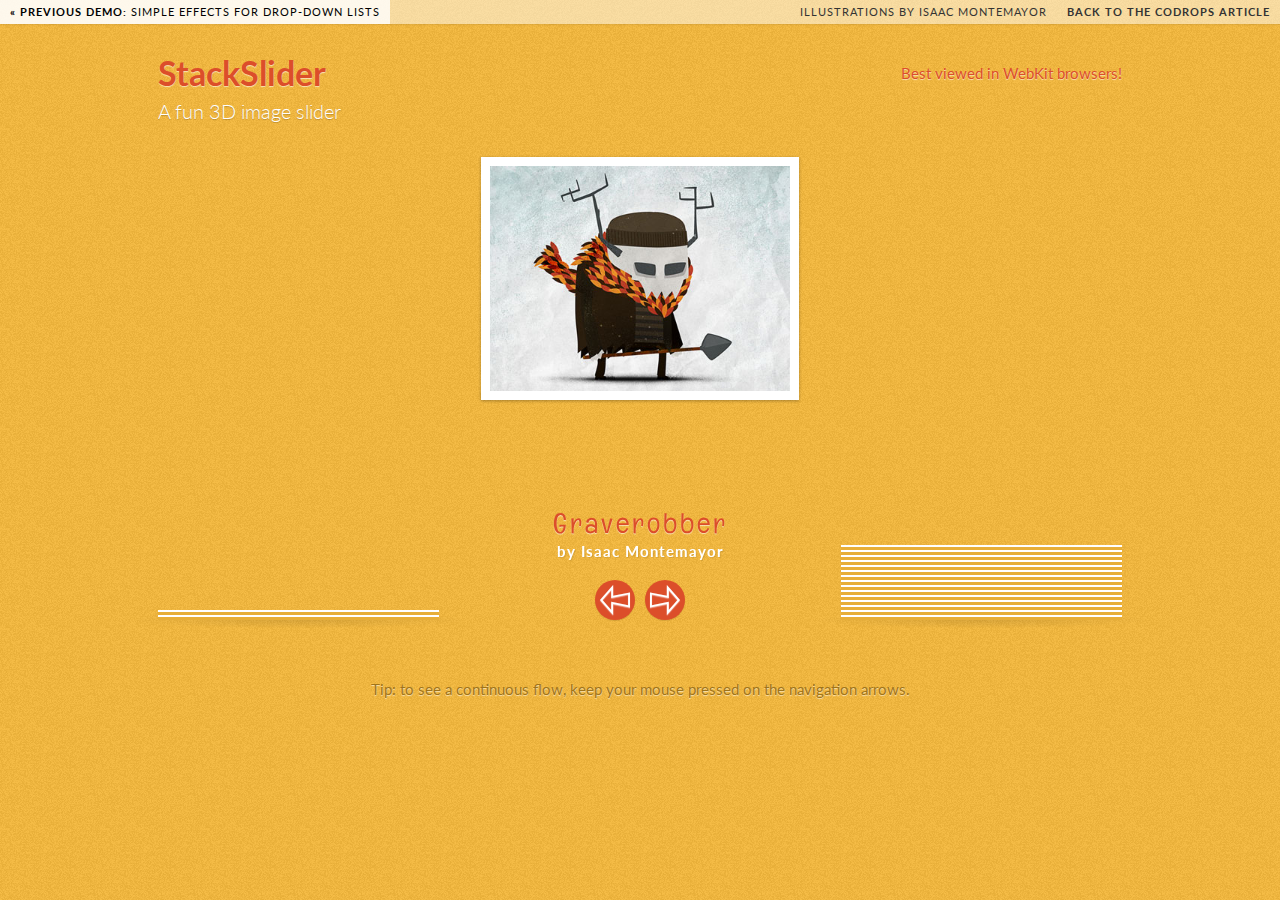
<file: apps/explorer/index.html>
<!DOCTYPE html>
<html lang="en" class="no-js">
	<head>
		<meta charset="UTF-8" />
		<meta http-equiv="X-UA-Compatible" content="IE=edge,chrome=1"> 
		<meta name="viewport" content="width=device-width, initial-scale=1.0"> 
		<title>StackSlider: A Fun 3D Image Slider</title>
		<meta name="description" content="StackSlider: A Fun 3D Image Slider" />
		<meta name="keywords" content="" />
		<meta name="author" content="Codrops" />
		<link rel="shortcut icon" href="../favicon.ico"> 
		<link rel="stylesheet" type="text/css" href="css/style.css" />
		<script src="js/modernizr.custom.63321.js"></script>
		<!--[if lte IE 7]><style>.support-note .note-ie{display:block;}</style><![endif]-->
	</head>
	<body>
		<div class="container">	

			<!-- Codrops top bar -->
			<div class="codrops-top clearfix">
				<a href="http://tympanus.net/Development/SimpleDropDownEffects/">
					<strong>&laquo; Previous Demo: </strong>Simple Effects for Drop-Down Lists
				</a>
				<span class="right">
					<a href="http://dribbble.com/isaac317">Illustrations by Isaac Montemayor</a>
					<a href="http://tympanus.net/codrops/?p=12566">
						<strong>Back to the Codrops Article</strong>
					</a>
				</span>
			</div><!--/ Codrops top bar -->
			
			<header class="clearfix">
			
				<h1>StackSlider<span>A fun 3D image slider</span></h1>
				<p>Best viewed in WebKit browsers!</p>
				<div class="support-note">
					<span class="note-ie">Sorry, only modern browsers</span>
				</div>
				
			</header>
			
			<section class="main">

				<ul id="st-stack" class="st-stack-raw">
					<li><div class="st-item"><a href="http://drbl.in/fgQV"><img src="images/1.jpg"/></a></div><div class="st-title"><h2>Graverobber</h2><h3>by Isaac Montemayor</h3></div></li>
					<li><div class="st-item"><a href="http://drbl.in/fpRz"><img src="images/2.jpg"/></a></div><div class="st-title"><h2>Hideous Snake Queen</h2><h3>by Isaac Montemayor</h3></div></li>
					<li><div class="st-item"><a href="http://drbl.in/fGVs"><img src="images/3.jpg"/></a></div><div class="st-title"><h2>Queen of Hearts</h2><h3>by Isaac Montemayor</h3></div></li>
					<li><div class="st-item"><a href="http://drbl.in/fgvZ"><img src="images/4.jpg"/></a></div><div class="st-title"><h2>Dead Pirate vs Kraken</h2><h3>by Isaac Montemayor</h3></div></li>
					<li><div class="st-item"><a href="http://drbl.in/fyfM"><img src="images/5.jpg"/></a></div><div class="st-title"><h2>Mountain Lion</h2><h3>by Isaac Montemayor</h3></div></li>
					<li><div class="st-item"><a href="http://drbl.in/fCmJ"><img src="images/6.jpg"/></a></div><div class="st-title"><h2>Flying Skull</h2><h3>by Isaac Montemayor</h3></div></li>
					<li><div class="st-item"><a href="http://drbl.in/fsMv"><img src="images/7.jpg"/></a></div><div class="st-title"><h2>The Fly &amp; Bureaucratic Elephant</h2><h3>by Isaac Montemayor</h3></div></li>
					<li><div class="st-item"><a href="http://drbl.in/fGOf"><img src="images/8.jpg"/></a></div><div class="st-title"><h2>Failsnake</h2><h3>by Isaac Montemayor</h3></div></li>
					<li><div class="st-item"><a href="http://drbl.in/fypr"><img src="images/9.jpg"/></a></div><div class="st-title"><h2>Cultist</h2><h3>by Isaac Montemayor</h3></div></li>
					<li><div class="st-item"><a href="http://drbl.in/fEmG"><img src="images/10.jpg"/></a></div><div class="st-title"><h2>Crusader &amp; Viking</h2><h3>by Isaac Montemayor</h3></div></li>
					<li><div class="st-item"><a href="http://drbl.in/ffiw"><img src="images/11.jpg"/></a></div><div class="st-title"><h2>Crocodile</h2><h3>by Isaac Montemayor</h3></div></li>
					<li><div class="st-item"><a href="http://drbl.in/fqWx"><img src="images/12.jpg"/></a></div><div class="st-title"><h2>Captain Banana</h2><h3>by Isaac Montemayor</h3></div></li>
					<li><div class="st-item"><a href="http://drbl.in/fkuv"><img src="images/13.jpg"/></a></div><div class="st-title"><h2>Werewolf</h2><h3>by Isaac Montemayor</h3></div></li>
					<li><div class="st-item"><a href="http://drbl.in/fIli"><img src="images/14.jpg"/></a></div><div class="st-title"><h2>Vegetables</h2><h3>by Isaac Montemayor</h3></div></li>
				</ul>
				<p>Tip: to see a continuous flow, keep your mouse pressed on the navigation arrows.</p>
			</section>

		</div><!-- /container -->
		<script type="text/javascript" src="http://ajax.googleapis.com/ajax/libs/jquery/1.8.3/jquery.min.js"></script>
		<script type="text/javascript" src="js/jquery.stackslider.js"></script>
		<script type="text/javascript">
			
			$( function() {
				
				$( '#st-stack' ).stackslider();

			});

		</script>
	</body>
</html>
</file>
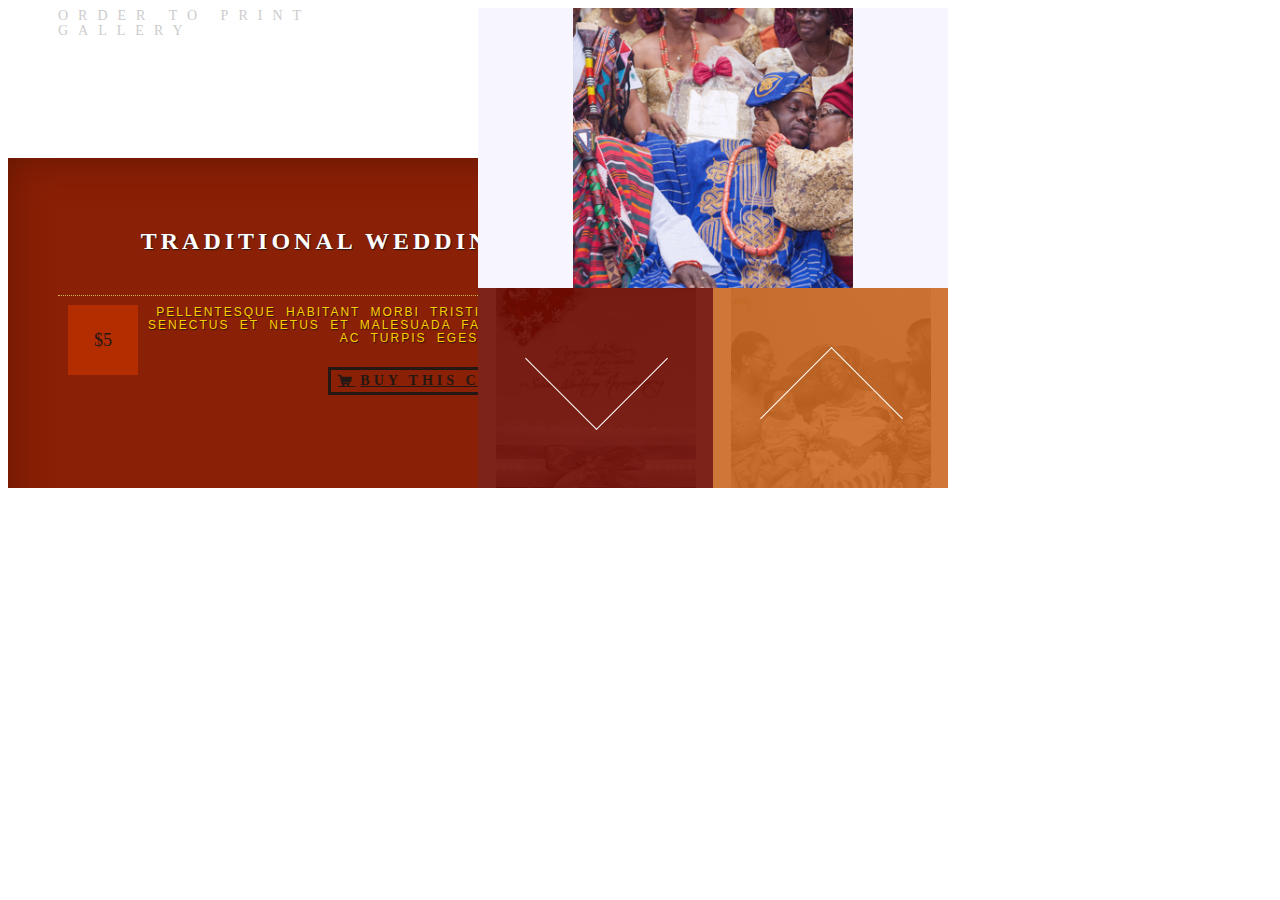
<file: apps/showcase/index.html>
<!DOCTYPE html>
<html lang="en">
    <head>
		<meta charset="UTF-8" />
        <meta http-equiv="X-UA-Compatible" content="IE=edge,chrome=1"> 
		<meta name="viewport" content="width=device-width, initial-scale=1.0"> 
        <title>Cards Showcase</title>
        <meta name="description" content="Idunnu Cards Showcase" />
        <meta name="author" content="Idunnu Cards" />
        <link rel="shortcut icon" href="../favicone.ico"> 
        <link rel="stylesheet" type="text/css" href="css/style.css" />
		<link href='http://fonts.googleapis.com/css?family=Dosis:200,400,700' rel='stylesheet' type='text/css'>
		<script type="text/javascript" src="js/modernizr.custom.79639.js"></script>
		<noscript><link rel="stylesheet" type="text/css" href="css/noscript.css" /></noscript>
		<!--[if lte IE 8]><link rel="stylesheet" type="text/css" href="css/noscript.css" /><![endif]-->
    </head>
    <body>
		
		
		<section id="ps-container" class="ps-container">
		
			<div class="ps-header">
				<h1>Order To Print Gallery</h1>
			</div><!-- /ps-header -->
			
			<div class="ps-contentwrapper">
			
				<div class="ps-content">
					<h2>Traditional Wedding</h2>
					<span class="ps-price">$5</span>
					<p>Pellentesque habitant morbi tristique senectus et netus et malesuada fames ac turpis egestas.</p>
					<a href="#">Buy this Card</a>
				</div>
				
				<div class="ps-content">
					<h2>Naming Ceremony</h2>
					<span class="ps-price">$5</span>
					<p>Pellentesque habitant morbi tristique senectus et netus et malesuada fames ac turpis egestas.</p>
					<a href="#">Buy this Card</a>
				</div>
				
				<div class="ps-content">
					<h2>Child Dedication</h2>
					<span class="ps-price">£140</span>
					<p>Pellentesque habitant morbi tristique senectus et netus et malesuada fames ac turpis egestas.</p>
					<a href="#">Buy this Card</a>
				</div>
				
				<div class="ps-content">
					<h2>Happy Graduation</h2>
					<span class="ps-price">$5</span>
					<p>Pellentesque habitant morbi tristique senectus et netus et malesuada fames ac turpis egestas.</p>
					<a href="#">Buy this Card</a>
				</div>
				
				<div class="ps-content">
					<h2>Wedding Anniversary</h2>
					<span class="ps-price">$4</span>
					<p>Pellentesque habitant morbi tristique senectus et netus et malesuada fames ac turpis egestas.</p>
					<a href="#">Buy this Card</a>
				</div>
				
			</div><!-- /ps-contentwrapper -->
			
			<div class="ps-slidewrapper">
			
				<div class="ps-slides">
					<div style="background-image:url(images/1.jpg);"></div>
					<div style="background-image:url(images/2.jpg);"></div>
					<div style="background-image:url(images/3.jpg);"></div>
					<div style="background-image:url(images/4.jpg);"></div>
					<div style="background-image:url(images/5.jpg);"></div>
				</div>
				
				<nav>
					<a href="#" class="ps-prev" ></a>
					<a href="#" class="ps-next" ></a>
				</nav>
				
			</div><!-- /ps-slidewrapper -->
			
		</section><!-- /ps-container -->
			
		<!-- jQuery if needed -->
        <script type="text/javascript" src="http://ajax.googleapis.com/ajax/libs/jquery/1.8.2/jquery.min.js"></script>
		<script type="text/javascript" src="js/slider.js"></script>
		<script type="text/javascript">
			$(function() {

				Slider.init();
			
			});
		</script>
    </body>
</html>
</file>
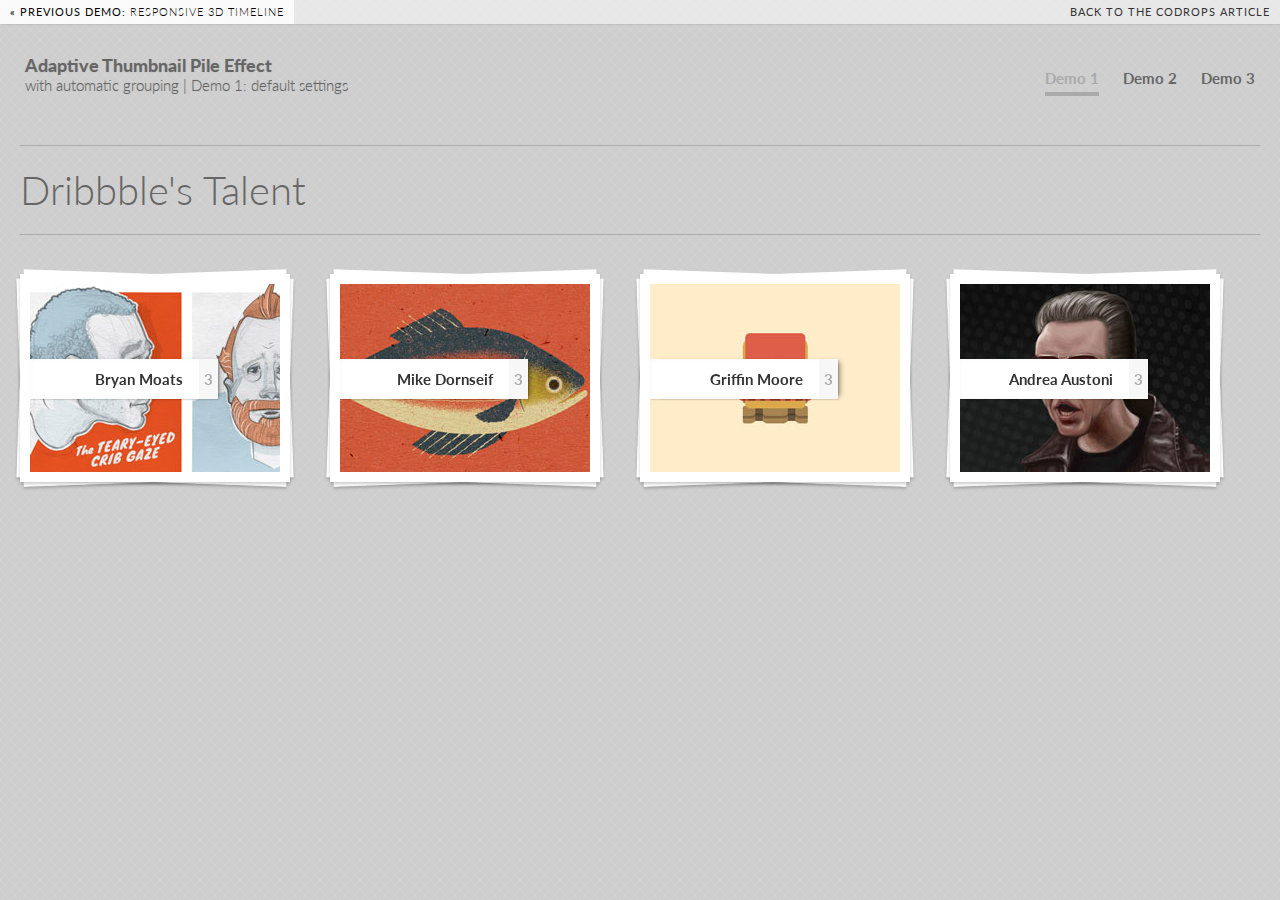
<file: shop/lab/StapelZIP/index.html>
<!DOCTYPE html>
<html lang="en" class="no-js">
	<head>
		<meta charset="UTF-8" />
		<meta http-equiv="X-UA-Compatible" content="IE=edge,chrome=1"> 
		<meta name="viewport" content="width=device-width, initial-scale=1.0"> 
		<title>Adaptive Thumbnail Pile Effect with Automatic Grouping</title>
		<meta name="description" content="Thumbnail Pile Effect with Automatic Grouping" />
		<meta name="keywords" content="jquery, pile, effect, images, grid, thumbnails, css3, grouping, albums" />
		<meta name="author" content="Codrops" />
		<link rel="shortcut icon" href="../favicon.ico"> 
		<link rel="stylesheet" type="text/css" href="css/demo.css" />
		<link rel="stylesheet" type="text/css" href="css/stapel.css" />
		<link rel="stylesheet" type="text/css" href="css/custom.css" />
		<script src="js/modernizr.custom.63321.js"></script>
		<!--[if lte IE 7]><style>.support-note .note-ie{display:block;}</style><![endif]-->
	</head>
	<body>
		<div class="container">	

			<!-- Codrops top bar -->
			<div class="codrops-top clearfix">
				<a href="http://tympanus.net/Tutorials/3DTimeline/">
					<strong>&laquo; Previous Demo: </strong>Responsive 3D Timeline
				</a>
				<span class="right">
					<a href="http://tympanus.net/codrops/?p=12205">
						<strong>Back to the Codrops Article</strong>
					</a>
				</span>
			</div><!--/ Codrops top bar -->
			
			<header class="clearfix">
			
				<h1>Adaptive Thumbnail Pile Effect <span>with automatic grouping | Demo 1: default settings</span></h1>
				
				<nav class="codrops-demos">
					<a class="current-demo" href="index.html">Demo 1</a>
					<a href="index2.html">Demo 2</a>
					<a href="index3.html">Demo 3</a>
				</nav>

				<div class="support-note">
					<span class="note-ie">Sorry, only modern browsers.</span>
				</div>
				
			</header>
			
			<section class="main">
				
				<div class="wrapper">

					<div class="topbar">
						<span id="close" class="back">&larr;</span>
						<h2>Dribbble's Talent</h2><h3 id="name"></h3>
					</div>
					
					<ul id="tp-grid" class="tp-grid">

						<!-- Bryan Moats -->
						<li data-pile="Bryan Moats">
							<a href="http://drbl.in/cmVe">
								<span class="tp-info"><span>Flu &amp; You</span></span>
								<img src="images/1/1.jpg" />
							</a>
						</li>
						<li data-pile="Bryan Moats">
							<a href="http://drbl.in/cmhM">
								<span class="tp-info"><span>Test Your Flu IQ</span></span>
								<img src="images/1/2.jpg" />
							</a>
						</li>
						<li data-pile="Bryan Moats">
							<a href="http://drbl.in/eKdt">
								<span class="tp-info"><span>Unexpected Fatherly Faces and Feelings</span></span>
								<img src="images/1/3.jpg" />
							</a>
						</li>

						<!-- Mike Dornseif -->
						<li data-pile="Mike Dornseif">
							<a href="http://drbl.in/eiUm">
								<span class="tp-info"><span>On to Easter</span></span>
								<img src="images/2/1.jpg" />
							</a>
						</li>
						<li data-pile="Mike Dornseif">
							<a href="http://drbl.in/ekMY">
								<span class="tp-info"><span>Love Birds</span></span>
								<img src="images/2/2.jpg" />
							</a>
						</li>
						<li data-pile="Mike Dornseif">
							<a href="http://drbl.in/esQV">
								<span class="tp-info"><span>Here Fishy fishy</span></span>
								<img src="images/2/3.jpg" />
							</a>
						</li>

						<!-- Griffin Moore -->
						<li data-pile="Griffin Moore">
							<a href="http://drbl.in/fzUB">
								<span class="tp-info"><span>Briefcase</span></span>
								<img src="images/3/1.jpg" />
							</a>
						</li>
						<li data-pile="Griffin Moore">
							<a href="http://drbl.in/fQEv">
								<span class="tp-info"><span>Clipboard</span></span>
								<img src="images/3/2.jpg" />
							</a>
						</li>
						<li data-pile="Griffin Moore">
							<a href="http://drbl.in/fREU">
								<span class="tp-info"><span>Sweet pack</span></span>
								<img src="images/3/3.jpg" />
							</a>
						</li>

						<!-- Andrea Austoni -->
						<li data-pile="Andrea Austoni">
							<a href="http://drbl.in/cyWa">
								<span class="tp-info"><span>Growth in 2012 (Holiday Card)</span></span>
								<img src="images/4/1.jpg" />
							</a>
						</li>
						<li data-pile="Andrea Austoni">
							<a href="http://drbl.in/cRkb">
								<span class="tp-info"><span>Grady Wilson</span></span>
								<img src="images/4/2.jpg" />
							</a>
						</li>
						<li data-pile="Andrea Austoni">
							<a href="http://drbl.in/cSKM">
								<span class="tp-info"><span>More Cowbell</span></span>
								<img src="images/4/3.jpg" />
							</a>
						</li>
					</ul>
				</div>
			</section>

		</div><!-- /container -->
		<script type="text/javascript" src="http://ajax.googleapis.com/ajax/libs/jquery/1.8.3/jquery.min.js"></script>
		<script type="text/javascript" src="js/jquery.stapel.js"></script>
		<script type="text/javascript">	
			$(function() {

				var $grid = $( '#tp-grid' ),
					$name = $( '#name' ),
					$close = $( '#close' ),
					$loader = $( '<div class="loader"><i></i><i></i><i></i><i></i><i></i><i></i><span>Loading...</span></div>' ).insertBefore( $grid ),
					stapel = $grid.stapel( {
						onLoad : function() {
							$loader.remove();
						},
						onBeforeOpen : function( pileName ) {
							$name.html( pileName );
						},
						onAfterOpen : function( pileName ) {
							$close.show();
						}
					} );

				$close.on( 'click', function() {
					$close.hide();
					$name.empty();
					stapel.closePile();
				} );

			} );
		</script>
	</body>
</html>
</file>
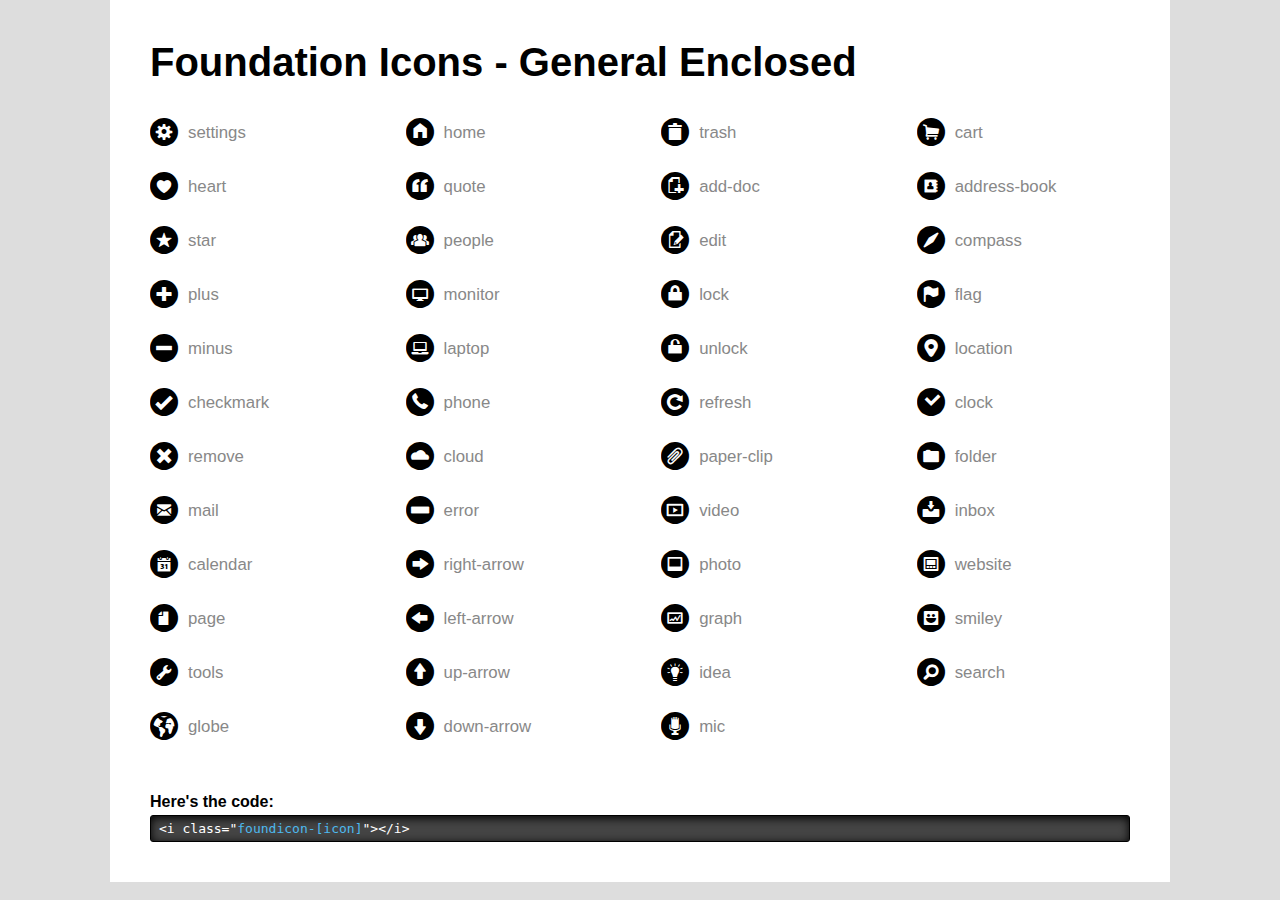
<file: apps/icons/demo.html>
<!DOCTYPE html>
<head>
  <meta charset="utf-8" />
  <title>Foundation Icons - General Enclosed</title>
  <link rel="stylesheet" href="stylesheets/general_enclosed_foundicons.css">
  <style>

    * { margin: 0; padding: 0; }
    body { background: #ddd; font-family: "HelveticaNeue", "Helvetica Neue", "Helvetica", Arial, sans-serif; }

    .row { width: 100%; max-width: 980px; min-width: 727px; margin: 0 auto; }
    .row .row { min-width: 0; }
    .column, .columns { margin-left: 4.4%; float: left; min-height: 1px; position: relative; }
    .column:first-child, .columns:first-child { margin-left: 0; }
    .row .three { width: 21.67957%; }
    .row .four { width: 25%; }
    .row .twelve { width: 100%; }
    /* Nicolas Gallagher's micro clearfix */
    .row:before, .row:after, .clearfix:before, .clearfix:after { content:""; display:table; }
    .row:after, .clearfix:after { clear: both; }
    .row, .clearfix { zoom: 1; }

    .container { padding: 40px; margin: 0 auto; width: 980px; background: #fff; }
    h1 { margin-bottom: 10px; font-size: 40px; }
    h4 { margin-bottom: 4px; }
    hr { border: solid 1px; border-color: #bbb transparent transparent transparent; }
    ul { list-style: none; overflow: hidden; margin-top: 20px; margin-bottom: 30px; }
    ul li { font-size: 28px; margin-bottom: 16px; vertical-align: center; }

    div.code { border: solid 1px #000; background: #444; border-radius: 3px; box-shadow: 0px 2px 10px rgba(0,0,0,1) inset; }
    div.code pre { color: #fff; padding: 5px 5px 5px 8px; }
    .class { color: #4DB9EE; }
    em { color: #aaa; }

    [class*="foundicon-"]:after { position: relative; top: -8px; left: 10px; color: #888; font-size: 60%; font-style: normal; }

    .foundicon-settings:after        { content: "settings"; }
    .foundicon-heart:after           { content: "heart"; }
    .foundicon-star:after            { content: "star"; }
    .foundicon-plus:after            { content: "plus"; }
    .foundicon-minus:after           { content: "minus"; }
    .foundicon-checkmark:after       { content: "checkmark"; }

    .foundicon-remove:after          { content: "remove"; }
    .foundicon-mail:after            { content: "mail"; }
    .foundicon-calendar:after        { content: "calendar"; }
    .foundicon-page:after            { content: "page"; }
    .foundicon-tools:after           { content: "tools"; }
    .foundicon-globe:after           { content: "globe"; }

    .foundicon-home:after            { content: "home"; }
    .foundicon-quote:after           { content: "quote"; }
    .foundicon-people:after          { content: "people"; }
    .foundicon-monitor:after         { content: "monitor"; }
    .foundicon-laptop:after          { content: "laptop"; }
    .foundicon-phone:after           { content: "phone"; }

    .foundicon-cloud:after           { content: "cloud"; }
    .foundicon-error:after           { content: "error"; }
    .foundicon-right-arrow:after     { content: "right-arrow"; }
    .foundicon-left-arrow:after      { content: "left-arrow"; }
    .foundicon-up-arrow:after        { content: "up-arrow"; }
    .foundicon-down-arrow:after      { content: "down-arrow"; }

    .foundicon-trash:after           { content: "trash"; }
    .foundicon-add-doc:after         { content: "add-doc"; }
    .foundicon-edit:after            { content: "edit"; }
    .foundicon-lock:after            { content: "lock"; }
    .foundicon-unlock:after          { content: "unlock"; }
    .foundicon-refresh:after         { content: "refresh"; }

    .foundicon-paper-clip:after      { content: "paper-clip"; }
    .foundicon-video:after           { content: "video"; }
    .foundicon-photo:after           { content: "photo"; }
    .foundicon-graph:after           { content: "graph"; }
    .foundicon-idea:after            { content: "idea"; }
    .foundicon-mic:after             { content: "mic"; }

    .foundicon-cart:after            { content: "cart"; }
    .foundicon-address-book:after    { content: "address-book"; }
    .foundicon-compass:after         { content: "compass"; }
    .foundicon-flag:after            { content: "flag"; }
    .foundicon-location:after        { content: "location"; }
    .foundicon-clock:after           { content: "clock"; }

    .foundicon-folder:after          { content: "folder"; }
    .foundicon-inbox:after           { content: "inbox"; }
    .foundicon-website:after         { content: "website"; }
    .foundicon-smiley:after          { content: "smiley"; }
    .foundicon-search:after          { content: "search"; }

  </style>

  <!--[if lt IE 8]>
    <link rel="stylesheet" href="stylesheets/general_enclosed_foundicons_ie7.css">
  <![endif]-->


  </style>
</head>
<body>

  <!-- Original Implementation -->
  <div class="container">
    <div class="row">
      <div class="twelve columns">
        <h1>Foundation Icons - General Enclosed</h1>
      </div>
    </div>

    <div class="row">

      <ul class="three columns">
        <li><i class="button foundicon-settings"></i></li>
        <li><i class="foundicon-heart"></i></li>
        <li><i class="foundicon-star"></i></li>
        <li><i class="foundicon-plus"></i></li>
        <li><i class="foundicon-minus"></i></li>
        <li class="last-in-row"><i class="foundicon-checkmark"></i></li>

        <li><i class="foundicon-remove"></i></li>
        <li><i class="foundicon-mail"></i></li>
        <li><i class="foundicon-calendar"></i></li>
        <li><i class="foundicon-page"></i></li>
        <li><i class="foundicon-tools"></i></li>
        <li class="last-in-row"><i class="foundicon-globe"></i></li>
      </ul>

      <ul class="three columns">
        <li><i class="foundicon-home"></i></li>
        <li><i class="foundicon-quote"></i></li>
        <li><i class="foundicon-people"></i></li>
        <li><i class="foundicon-monitor"></i></li>
        <li><i class="foundicon-laptop"></i></li>
        <li class="last-in-row"><i class="foundicon-phone"></i></li>

        <li><i class="foundicon-cloud"></i></li>
        <li><i class="foundicon-error"></i></li>
        <li><i class="foundicon-right-arrow"></i></li>
        <li><i class="foundicon-left-arrow"></i></li>
        <li><i class="foundicon-up-arrow"></i></li>
        <li class="last-in-row"><i class="foundicon-down-arrow"></i></li>
      </ul>

      <ul class="three columns">
        <li><i class="foundicon-trash"></i></li>
        <li><i class="foundicon-add-doc"></i></li>
        <li><i class="foundicon-edit"></i></li>
        <li><i class="foundicon-lock"></i></li>
        <li><i class="foundicon-unlock"></i></li>
        <li class="last-in-row"><i class="foundicon-refresh"></i></li>

        <li><i class="foundicon-paper-clip"></i></li>
        <li><i class="foundicon-video"></i></li>
        <li><i class="foundicon-photo"></i></li>
        <li><i class="foundicon-graph"></i></li>
        <li><i class="foundicon-idea"></i></li>
        <li class="last-in-row"><i class="foundicon-mic"></i></li>
      </ul>

      <ul class="three columns">
        <li><i class="foundicon-cart"></i></li>
        <li><i class="foundicon-address-book"></i></li>
        <li><i class="foundicon-compass"></i></li>
        <li><i class="foundicon-flag"></i></li>
        <li><i class="foundicon-location"></i></li>
        <li class="last-in-row"><i class="foundicon-clock"></i></li>

        <li><i class="foundicon-folder"></i></li>
        <li><i class="foundicon-inbox"></i></li>
        <li><i class="foundicon-website"></i></li>
        <li><i class="foundicon-smiley"></i></li>
        <li><i class="foundicon-search"></i></li>
      </ul>

    </div>

    <div class="row">
      <div class="twelve columns">
        <h4>Here's the code:</h4>
        <div class="code">
<pre>
&lt;i class="<span class="class">foundicon-[icon]</span>"&gt;&lt;/i&gt;
</pre>
        </div>
      </div>
    </div>
  </div>
</body>
</file>
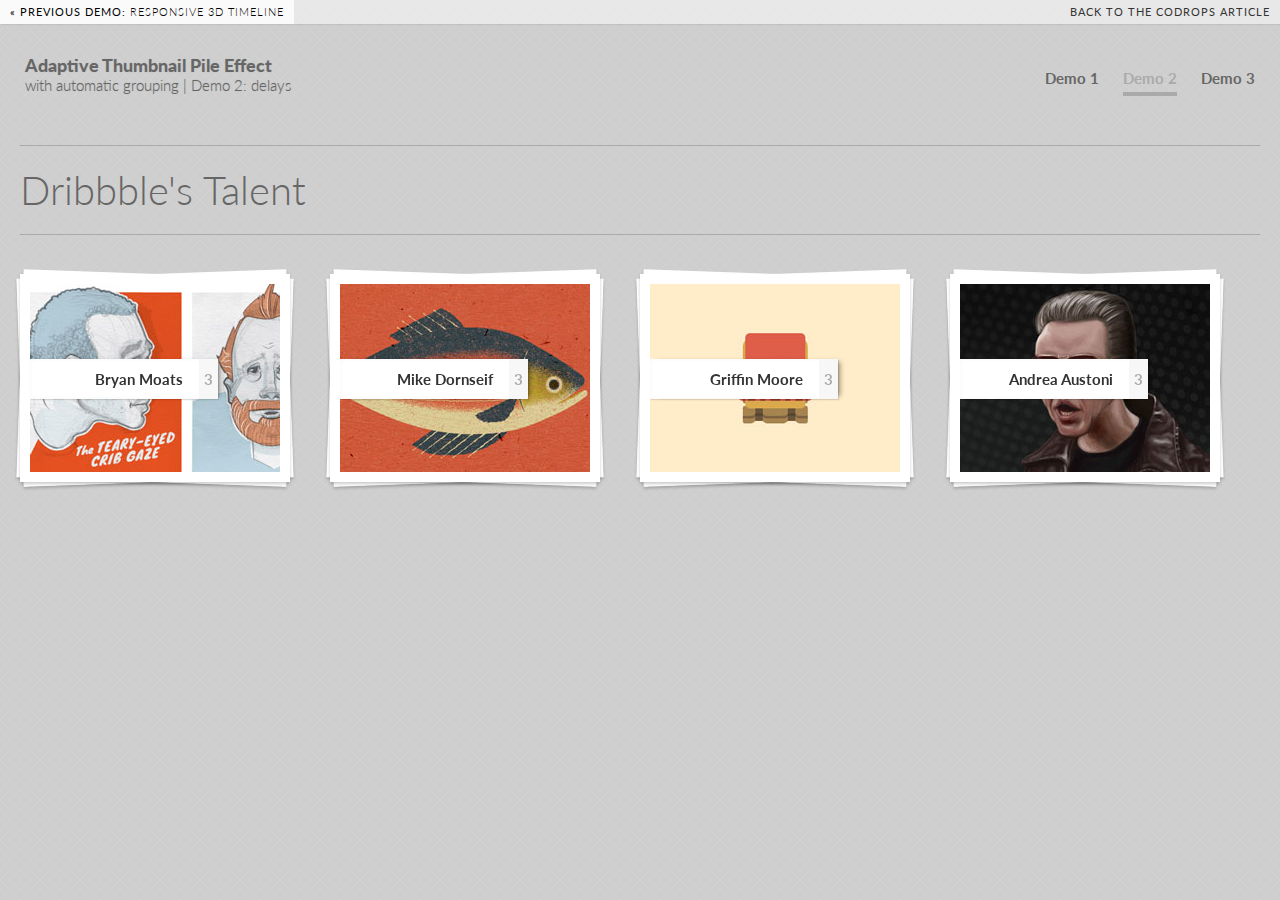
<file: shop/lab/StapelZIP/index2.html>
<!DOCTYPE html>
<html lang="en" class="no-js">
	<head>
		<meta charset="UTF-8" />
		<meta http-equiv="X-UA-Compatible" content="IE=edge,chrome=1"> 
		<meta name="viewport" content="width=device-width, initial-scale=1.0"> 
		<title>Adaptive Thumbnail Pile Effect with Automatic Grouping</title>
		<meta name="description" content="Thumbnail Pile Effect with Automatic Grouping" />
		<meta name="keywords" content="jquery, pile, effect, images, grid, thumbnails, css3, grouping, albums" />
		<meta name="author" content="Codrops" />
		<link rel="shortcut icon" href="../favicon.ico"> 
		<link rel="stylesheet" type="text/css" href="css/demo.css" />
		<link rel="stylesheet" type="text/css" href="css/stapel.css" />
		<link rel="stylesheet" type="text/css" href="css/custom.css" />
		<script src="js/modernizr.custom.63321.js"></script>
		<!--[if lte IE 7]><style>.support-note .note-ie{display:block;}</style><![endif]-->
	</head>
	<body>
		<div class="container">	

			<!-- Codrops top bar -->
			<div class="codrops-top clearfix">
				<a href="http://tympanus.net/Tutorials/3DTimeline/">
					<strong>&laquo; Previous Demo: </strong>Responsive 3D Timeline
				</a>
				<span class="right">
					<a href="http://tympanus.net/codrops/?p=12205">
						<strong>Back to the Codrops Article</strong>
					</a>
				</span>
			</div><!--/ Codrops top bar -->
			
			<header class="clearfix">
			
				<h1>Adaptive Thumbnail Pile Effect <span>with automatic grouping | Demo 2: delays</span></h1>
				
				<nav class="codrops-demos">
					<a href="index.html">Demo 1</a>
					<a class="current-demo" href="index2.html">Demo 2</a>
					<a href="index3.html">Demo 3</a>
				</nav>

				<div class="support-note">
					<span class="note-ie">Sorry, only modern browsers.</span>
				</div>
				
			</header>
			
			<section class="main">
				
				<div class="wrapper">

					<div class="topbar">
						<span id="close" class="back">&larr;</span>
						<h2>Dribbble's Talent</h2><h3 id="name"></h3>
					</div>
					
					<ul id="tp-grid" class="tp-grid">

						<!-- Bryan Moats -->
						<li data-pile="Bryan Moats">
							<a href="http://drbl.in/cmVe">
								<span class="tp-info"><span>Flu &amp; You</span></span>
								<img src="images/1/1.jpg" />
							</a>
						</li>
						<li data-pile="Bryan Moats">
							<a href="http://drbl.in/cmhM">
								<span class="tp-info"><span>Test Your Flu IQ</span></span>
								<img src="images/1/2.jpg" />
							</a>
						</li>
						<li data-pile="Bryan Moats">
							<a href="http://drbl.in/eKdt">
								<span class="tp-info"><span>Unexpected Fatherly Faces and Feelings</span></span>
								<img src="images/1/3.jpg" />
							</a>
						</li>

						<!-- Mike Dornseif -->
						<li data-pile="Mike Dornseif">
							<a href="http://drbl.in/eiUm">
								<span class="tp-info"><span>On to Easter</span></span>
								<img src="images/2/1.jpg" />
							</a>
						</li>
						<li data-pile="Mike Dornseif">
							<a href="http://drbl.in/ekMY">
								<span class="tp-info"><span>Love Birds</span></span>
								<img src="images/2/2.jpg" />
							</a>
						</li>
						<li data-pile="Mike Dornseif">
							<a href="http://drbl.in/esQV">
								<span class="tp-info"><span>Here Fishy fishy</span></span>
								<img src="images/2/3.jpg" />
							</a>
						</li>

						<!-- Griffin Moore -->
						<li data-pile="Griffin Moore">
							<a href="http://drbl.in/fzUB">
								<span class="tp-info"><span>Briefcase</span></span>
								<img src="images/3/1.jpg" />
							</a>
						</li>
						<li data-pile="Griffin Moore">
							<a href="http://drbl.in/fQEv">
								<span class="tp-info"><span>Clipboard</span></span>
								<img src="images/3/2.jpg" />
							</a>
						</li>
						<li data-pile="Griffin Moore">
							<a href="http://drbl.in/fREU">
								<span class="tp-info"><span>Sweet pack</span></span>
								<img src="images/3/3.jpg" />
							</a>
						</li>

						<!-- Andrea Austoni -->
						<li data-pile="Andrea Austoni">
							<a href="http://drbl.in/cyWa">
								<span class="tp-info"><span>Growth in 2012 (Holiday Card)</span></span>
								<img src="images/4/1.jpg" />
							</a>
						</li>
						<li data-pile="Andrea Austoni">
							<a href="http://drbl.in/cRkb">
								<span class="tp-info"><span>Grady Wilson</span></span>
								<img src="images/4/2.jpg" />
							</a>
						</li>
						<li data-pile="Andrea Austoni">
							<a href="http://drbl.in/cSKM">
								<span class="tp-info"><span>More Cowbell</span></span>
								<img src="images/4/3.jpg" />
							</a>
						</li>
					</ul>
				</div>
			</section>

		</div><!-- /container -->
		<script type="text/javascript" src="http://ajax.googleapis.com/ajax/libs/jquery/1.8.3/jquery.min.js"></script>
		<script type="text/javascript" src="js/jquery.stapel.js"></script>
		<script type="text/javascript">	
			$(function() {

				var $grid = $( '#tp-grid' ),
					$name = $( '#name' ),
					$close = $( '#close' ),
					$loader = $( '<div class="loader"><i></i><i></i><i></i><i></i><i></i><i></i><span>Loading...</span></div>' ).insertBefore( $grid ),
					stapel = $grid.stapel( {
						delay : 50,
						onLoad : function() {
							$loader.remove();
						},
						onBeforeOpen : function( pileName ) {
							$name.html( pileName );
						},
						onAfterOpen : function( pileName ) {
							$close.show();
						}
					} );

				$close.on( 'click', function() {
					$close.hide();
					$name.empty();
					stapel.closePile();
				} );

			} );
		</script>
	</body>
</html>
</file>
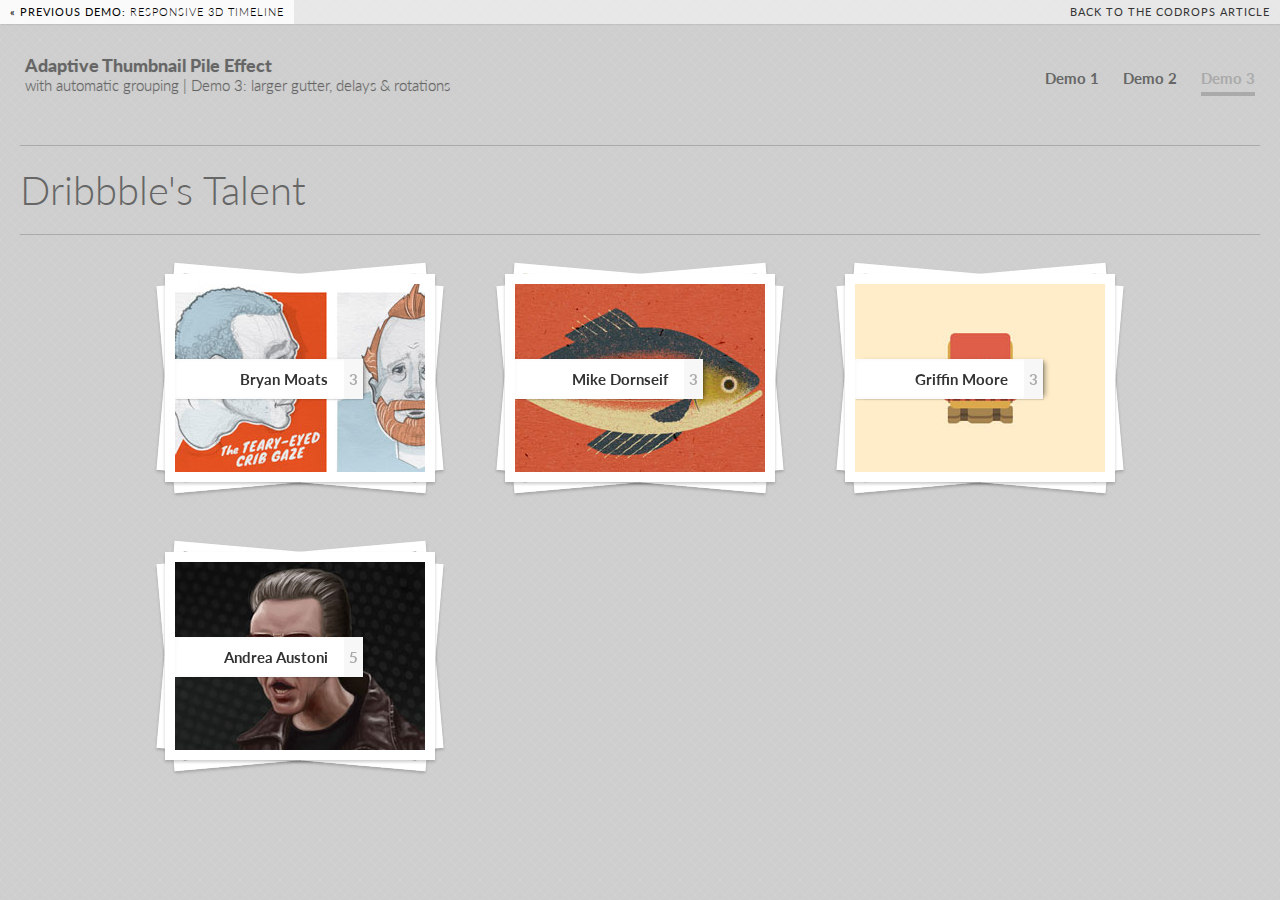
<file: shop/lab/StapelZIP/index3.html>
<!DOCTYPE html>
<html lang="en" class="no-js">
	<head>
		<meta charset="UTF-8" />
		<meta http-equiv="X-UA-Compatible" content="IE=edge,chrome=1"> 
		<meta name="viewport" content="width=device-width, initial-scale=1.0"> 
		<title>Adaptive Thumbnail Pile Effect with Automatic Grouping</title>
		<meta name="description" content="Thumbnail Pile Effect with Automatic Grouping" />
		<meta name="keywords" content="jquery, pile, effect, images, grid, thumbnails, css3, grouping, albums" />
		<meta name="author" content="Codrops" />
		<link rel="shortcut icon" href="../favicon.ico"> 
		<link rel="stylesheet" type="text/css" href="css/demo.css" />
		<link rel="stylesheet" type="text/css" href="css/stapel.css" />
		<link rel="stylesheet" type="text/css" href="css/custom.css" />
		<script src="js/modernizr.custom.63321.js"></script>
		<!--[if lte IE 7]><style>.support-note .note-ie{display:block;}</style><![endif]-->
	</head>
	<body>
		<div class="container">	

			<!-- Codrops top bar -->
			<div class="codrops-top clearfix">
				<a href="http://tympanus.net/Tutorials/3DTimeline/">
					<strong>&laquo; Previous Demo: </strong>Responsive 3D Timeline
				</a>
				<span class="right">
					<a href="http://tympanus.net/codrops/?p=12205">
						<strong>Back to the Codrops Article</strong>
					</a>
				</span>
			</div><!--/ Codrops top bar -->
			
			<header class="clearfix">
			
				<h1>Adaptive Thumbnail Pile Effect <span>with automatic grouping | Demo 3: larger gutter, delays &amp; rotations</span></h1>
				
				<nav class="codrops-demos">
					<a href="index.html">Demo 1</a>
					<a href="index2.html">Demo 2</a>
					<a class="current-demo" href="index3.html">Demo 3</a>
				</nav>

				<div class="support-note">
					<span class="note-ie">Sorry, only modern browsers.</span>
				</div>
				
			</header>
			
			<section class="main">
				
				<div class="wrapper">

					<div class="topbar">
						<span id="close" class="back">&larr;</span>
						<h2>Dribbble's Talent</h2><h3 id="name"></h3>
					</div>
					
					<ul id="tp-grid" class="tp-grid">

						<!-- Bryan Moats -->
						<li data-pile="Bryan Moats">
							<a href="http://drbl.in/cmVe">
								<span class="tp-info"><span>Flu &amp; You</span></span>
								<img src="images/1/1.jpg" />
							</a>
						</li>
						<li data-pile="Bryan Moats">
							<a href="http://drbl.in/cmhM">
								<span class="tp-info"><span>Test Your Flu IQ</span></span>
								<img src="images/1/2.jpg" />
							</a>
						</li>
						<li data-pile="Bryan Moats">
							<a href="http://drbl.in/eKdt">
								<span class="tp-info"><span>Unexpected Fatherly Faces and Feelings</span></span>
								<img src="images/1/3.jpg" />
							</a>
						</li>

						<!-- Mike Dornseif -->
						<li data-pile="Mike Dornseif">
							<a href="http://drbl.in/eiUm">
								<span class="tp-info"><span>On to Easter</span></span>
								<img src="images/2/1.jpg" />
							</a>
						</li>
						<li data-pile="Mike Dornseif">
							<a href="http://drbl.in/ekMY">
								<span class="tp-info"><span>Love Birds</span></span>
								<img src="images/2/2.jpg" />
							</a>
						</li>
						<li data-pile="Mike Dornseif">
							<a href="http://drbl.in/esQV">
								<span class="tp-info"><span>Here Fishy fishy</span></span>
								<img src="images/2/3.jpg" />
							</a>
						</li>

						<!-- Griffin Moore -->
						<li data-pile="Griffin Moore">
							<a href="http://drbl.in/fzUB">
								<span class="tp-info"><span>Briefcase</span></span>
								<img src="images/3/1.jpg" />
							</a>
						</li>
						<li data-pile="Griffin Moore">
							<a href="http://drbl.in/fQEv">
								<span class="tp-info"><span>Clipboard</span></span>
								<img src="images/3/2.jpg" />
							</a>
						</li>
						<li data-pile="Griffin Moore">
							<a href="http://drbl.in/fREU">
								<span class="tp-info"><span>Sweet pack</span></span>
								<img src="images/3/3.jpg" />
							</a>
						</li>

						<!-- Andrea Austoni -->
						<li data-pile="Andrea Austoni">
							<a href="http://drbl.in/cyWa">
								<span class="tp-info"><span>Growth in 2012 (Holiday Card)</span></span>
								<img src="images/4/1.jpg" />
							</a>
						</li>
						<li data-pile="Andrea Austoni">
							<a href="http://drbl.in/cRkb">
								<span class="tp-info"><span>Grady Wilson</span></span>
								<img src="images/4/2.jpg" />
							</a>
						</li>
						<li data-pile="Andrea Austoni">
							<a href="http://drbl.in/cSKM">
								<span class="tp-info"><span>More Cowbell</span></span>
								<img src="images/4/3.jpg" />
							</a>
						</li>
                        <li data-pile="Andrea Austoni">
							<a href="http://drbl.in/cSKM">
								<span class="tp-info"><span>More Cowbell</span></span>
								<img src="images/4/3.jpg" />
							</a>
						</li>
                        <li data-pile="Andrea Austoni">
							<a href="http://drbl.in/cSKM">
								<span class="tp-info"><span>More Cowbell</span></span>
								<img src="images/4/3.jpg" />
							</a>
						</li>
					</ul>
				</div>
			</section>

		</div><!-- /container -->
		<script type="text/javascript" src="http://ajax.googleapis.com/ajax/libs/jquery/1.8.3/jquery.min.js"></script>
		<script type="text/javascript" src="js/jquery.stapel.js"></script>
		<script type="text/javascript">	
			$(function() {

				var $grid = $( '#tp-grid' ),
					$name = $( '#name' ),
					$close = $( '#close' ),
					$loader = $( '<div class="loader"><i></i><i></i><i></i><i></i><i></i><i></i><span>Loading...</span></div>' ).insertBefore( $grid ),
					stapel = $grid.stapel( {
						randomAngle : true,
						delay : 50,
						gutter : 70,
						pileAngles : 5,
						onLoad : function() {
							$loader.remove();
						},
						onBeforeOpen : function( pileName ) {
							$name.html( pileName );
						},
						onAfterOpen : function( pileName ) {
							$close.show();
						}
					} );

				$close.on( 'click', function() {
					$close.hide();
					$name.empty();
					stapel.closePile();
				} );

			} );
		</script>
	</body>
</html>
</file>
<file: apps/explorer/css/style.css>
@import url('demo.css');

@font-face {
	font-family: 'icomoon';
	src:url('fonts/icomoon.eot');
	src:url('fonts/icomoon.eot?#iefix') format('embedded-opentype'),
		url('fonts/icomoon.svg#icomoon') format('svg'),
		url('fonts/icomoon.woff') format('woff'),
		url('fonts/icomoon.ttf') format('truetype');
	font-weight: normal;
	font-style: normal;
}

.js .st-stack-raw {
	display: none;
}

.st-wrapper {
	width: 100%;
	height: 500px;
	position: relative;
	margin: 0 auto;
	-webkit-perspective: 1200px;
	-webkit-perspective-origin : 50% 100%;
	-moz-perspective: 1200px;
	-moz-perspective-origin : 50% 100%;
	-o-perspective: 1200px;
	-o-perspective-origin : 50% 100%;
	-ms-perspective: 1200px;
	-ms-perspective-origin : 50% 100%;
	perspective: 1200px;
	perspective-origin : 50% 100%;
}

.st-stack {
	position: absolute;
	height: 10px;
	bottom: 0px;
	background-image: url(../images/gradient.png);
	background-image: -webkit-linear-gradient(top, #fff 50%, #e7ae38 50%);
	background-image: -moz-linear-gradient(top, #fff 50%, #e7ae38 50%);
	background-image: -o-linear-gradient(top, #fff 50%, #e7ae38 50%);
	background-image: -ms-linear-gradient(top, #fff 50%, #e7ae38 50%);
	background-image: linear-gradient(to bottom, #fff 50%, #e7ae38 50%);
	-webkit-background-size: 5px 5px;
	-moz-background-size: 5px 5px;
	background-size: 5px 5px;
	background-position: bottom center;
}

.st-stack:before {
	content: '';
	position: absolute;
	width: 140%;
	left: -20%;
	bottom: -10px;
	height: 20px;
	z-index: -1;
	background: -webkit-radial-gradient(center, ellipse cover, rgba(0,0,0,0.1) 0%,rgba(0,0,0,0) 60%);
	background: -moz-radial-gradient(center, ellipse cover, rgba(0,0,0,0.1) 0%,rgba(0,0,0,0) 60%);
	background: -o-radial-gradient(center, ellipse cover, rgba(0,0,0,0.1) 0%,rgba(0,0,0,0) 60%);
	background: -ms-radial-gradient(center, ellipse cover, rgba(0,0,0,0.1) 0%,rgba(0,0,0,0) 60%);
	background: radial-gradient(center, ellipse cover, rgba(0,0,0,0.1) 0%,rgba(0,0,0,0) 60%);
}

.st-stack-left {
	left: 0px;
}

.st-stack-right {
	right: 0px;
}

.st-wrapper .st-title,
.st-wrapper nav {
	position: absolute;
	width: 100%;
	left: 0;
	bottom: 0;
	text-align: center;
	-webkit-touch-callout: none;
	-webkit-user-select: none;
	-khtml-user-select: none;
	-moz-user-select: none;
	-ms-user-select: none;
	user-select: none;
}

.st-wrapper .st-title {
	padding: 0 10% 60px;
	-webkit-backface-visibility: hidden;
	-moz-backface-visibility: hidden;
	-o-backface-visibility: hidden;
	-ms-backface-visibility: hidden;
	backface-visibility: hidden;
}

.st-wrapper .st-title h2 {
	padding: 0 20px;
	font-size: 28px;
	color: #dc4e2a;
	font-weight: 400;
	letter-spacing: 3px;
	font-family: 'Englebert', Arial, sans-serif;
	line-height: 38px;
	text-shadow: 0 1px 1px rgba(255,255,255,0.6);
}

.st-wrapper .st-title h3 {
	font-size: 15px;
	font-weight: 700;	
	letter-spacing: 1px;
	color: #fff;
	text-shadow: 1px 1px 1px rgba(0,0,0,0.1);
}

.st-wrapper nav span {
	color: transparent;
	position: absolute;
	width: 40px;
	height: 40px;
	left: 50%;
	bottom: 0;
	cursor: pointer;
}

.st-wrapper nav span:first-child {
	margin-left: -45px;
}

.st-wrapper nav span:last-child {
	margin-left: 5px;
}

.st-wrapper nav span:before {
	font-family: 'icomoon';
	font-style: normal;
	speak: none;
	font-weight: normal;
	line-height: 1;
	font-size: 30px;
	line-height: 40px;
	text-align: center;
	-webkit-font-smoothing: antialiased;
	position: absolute;
	width: 100%;
	height: 100%;
	left: 0;
	color: #fff;
	background: #dc4e2a;
	border-radius: 50%;
	cursor: pointer;
	text-shadow: 0 1px 1px rgba(255,255,255,0.5);
	box-shadow: 0 1px 1px rgba(0,0,0,0.1);
}

.st-wrapper nav span:first-child:before {
	content: "\4c";
}

.st-wrapper nav span:last-child:before {
	content: "\52";
}

.st-wrapper nav span:hover:before {
	color: #333;
}

.st-wrapper .st-item {
	position: absolute;
	-webkit-transform-style : preserve-3d;
	-moz-transform-style : preserve-3d;
	-o-transform-style : preserve-3d;
	-ms-transform-style : preserve-3d;
	transform-style : preserve-3d;
	-webkit-backface-visibility: hidden;
	-moz-backface-visibility: hidden;
	-o-backface-visibility: hidden;
	-ms-backface-visibility: hidden;
	backface-visibility: hidden;
}

.st-wrapper .st-item.st-center {
	-webkit-transform: rotateZ(0deg) rotateY(0deg);
	-moz-transform: rotateZ(0deg) rotateY(0deg);
	-o-transform: rotateZ(0deg) rotateY(0deg);
	-ms-transform: rotateZ(0deg) rotateY(0deg);
	transform: rotateZ(0deg) rotateY(0deg);
}

.st-wrapper .st-item.st-right,
.st-wrapper .st-item.st-rightflow {
	opacity: 0;
	-webkit-transform: rotateZ(90deg) rotateY(-90deg);
	-moz-transform: rotateZ(90deg) rotateY(-91deg);
	-o-transform: rotateZ(90deg) rotateY(-90deg);
	-ms-transform: rotateZ(90deg) rotateY(-90deg);
	transform: rotateZ(90deg) rotateY(-91deg);
	pointer-events: none;
}

.st-wrapper .st-item.st-left,
.st-wrapper .st-item.st-leftflow {
	opacity: 0;
	-webkit-transform: rotateZ(-90deg) rotateY(90deg);
	-moz-transform: rotateZ(-90deg) rotateY(91deg);
	-o-transform: rotateZ(-90deg) rotateY(90deg);
	-ms-transform: rotateZ(-90deg) rotateY(90deg);
	transform: rotateZ(-90deg) rotateY(91deg);
	pointer-events: none;
}
.st-wrapper .st-item.st-rightflow,
.st-wrapper .st-item.st-leftflow,
.st-wrapper .st-item.st-center {
	opacity: 1;
}

.st-wrapper .st-item a,
.st-wrapper .st-item img {
	border: none;
	max-width: 100%;
	display: block;
}

.st-wrapper .st-item a {
	background: #fff;
	box-shadow: 0 0 0 9px #fff, 0 1px 3px 9px rgba(0,0,0,0.3);
}

@media screen and (max-width: 1310px){
	.st-wrapper .st-item {
		width: 300px;
	}
	.st-wrapper {
		height: 460px;
	}
}

@media screen and (max-width: 1050px){
	.st-wrapper .st-item {
		width: 260px;
	}
	.st-wrapper {
		height: 380px;
	}
}

@media screen and (max-width: 935px){
	.st-wrapper .st-item {
		width: 240px;
	}
	.st-wrapper {
		height: 380px;
	}
}

@media screen and (max-width: 880px){
	.st-wrapper .st-item {
		width: 220px;
	}
	.st-wrapper .st-title {
		bottom: 280px;
	}
	.st-wrapper {
		height: 420px;
	}
}

@media screen and (max-width: 740px){
	.st-wrapper .st-item {
		width: 200px;
	}
	.st-wrapper .st-title {
		bottom: 240px;
	}
	.st-wrapper {
		height: 370px;
	}
}

@media screen and (max-width: 650px){
	.st-stack {
		display: none;
	}
	.st-wrapper nav {
		bottom: 220px;
	}
}

@media screen and (max-width: 450px){
	.st-wrapper .st-item {
		width: 200px;
	}
	.st-wrapper .st-title {
		bottom: 150px;
		padding-left: 0px;
		padding-right: 0px;
	}
	.st-wrapper .st-title h2 {
		font-size: 22px;
		line-height: 32px;
	}
	.st-wrapper nav {
		bottom: 140px;
	}
	.st-wrapper {
		height: 300px;
	}
}
</file>
<file: apps/showcase/css/style.css>
@font-face {
  font-family: 'icon';
  src: url("font/icon.eot");
  src: 
	url("font/icon.eot?#iefix") format('embedded-opentype'),
	url("font/icon.woff") format('woff'), 
	url("font/icon.ttf") format('truetype'), 
	url("font/icon.svg#icon") format('svg');
  font-weight: normal;
  font-style: normal;
}

.ps-container {
	position: absolute;
	width: 100%; max-width:940px;
	height: 100%; max-height:480px;
	overflow: hidden;
	text-transform: uppercase;
	color: #555;
	background: transparent;
	z-index:10000; 
	
}

.ps-container > div {
	position: absolute;
	width: 50%;
	
}

.ps-container > div > div,
.ps-slidewrapper > nav,
.ps-slides > div {
	position: absolute;
}

.ps-header {
	top: 0px;
	left: 0px;
	height: 150px;
	z-index: 1001;
	background: transparent;
}

.ps-header h1 {
	color: #ccc;
	line-height: 15px;
	margin: 0;
	padding: 0 50px;
	font-weight: 200;
	font-size: 14px;
	letter-spacing: 10px;
}

.ps-contentwrapper {
	top: 150px;
	bottom: 0px;
	overflow: hidden;
	z-index: 1000;
}

.ps-content {
	background:#8a2005;
	width: 100%;
	height: 100%;
	padding: 50px;
	-moz-box-shadow:inset 0 0 40px #651602;
	-webkit-box-shadow:inset 0 0 40px #651602;
	box-shadow:inset 0 0 40px #651602;
}

.ps-content h2 {
	padding: 10px 15px;
	border:none;
	letter-spacing: 4px;
	font-size:24px; font-family:'Bitter', cursive;
	margin: 10px 0 30px;
	text-align: right;
	font-weight: 700;
	color:white; text-shadow:1px 1px 1px #241714;
}

.ps-content p {
	line-height: 13px;
	font-size: 12px; font-family:'Archivo Narrow',sans-serif;
	letter-spacing: 2px;
	word-spacing: 5px;
	padding: 10px 15px;
	font-weight: 400;
	text-align: right;
	border-right: 1px dotted #c9b849;
	border-top: 1px dotted #c9b849;
	color:#FC0; text-shadow:1px 1px 1px #241714;
}

.ps-content span.ps-price {
	float: left;
	margin: 10px;
	width: 70px;
	height: 70px;
	line-height: 70px;
	text-align: center;
	color: #241714;
	background: #f7cfc6;
	background: rgba(190,49,0,0.8);
	font-size: 18px;
	font-weight: 200;
}

.ps-content a:last-child {
	font-size: 14px;
	font-weight: 700;
	color: #241714;
	letter-spacing: 4px;
	float: right;
	border: 3px solid #241714;
	padding: 3px;
	text-indent: 4px;
}

.no-touch .ps-content a:last-child:hover {
	color: #c9b849;
	border-color: #b2d79d;
}

.ps-content a:last-child:before {
	content: '\53';
	font-family: 'icon';
	font-style: normal;
	font-weight: bold;
	speak: none;
	padding-right: 5px;
}

.ps-slidewrapper {
	right: 0px;
	top: 0px;
	height: 100%;
	overflow: hidden;
}

.ps-slides {
	top: 0px;
	bottom: 200px;
	width: 100%;
}

.ps-slides > div {
	width: 100%;
	height: 100%;
	box-shadow: inset 0 0 0 9999px rgba(179,157,250,0.1);
}

.ps-slidewrapper > nav {
	width: 100%;
	height: 200px;
	bottom: 0px;
	right: 0px;
	z-index: 1000;
}

.ps-slidewrapper > nav > a {
	width: 50%;
	height: 100%;
	position: relative;
	float: left;
	box-shadow: inset 0 0 0 9999px rgba(201,104,34,0.9);
	outline: none;
}

.ps-slidewrapper > nav > a:first-child {
	box-shadow: inset 0 0 0 9999px rgba(111,11,0,0.9);
}

.no-touch .ps-slidewrapper > nav > a {
	-webkit-transition: box-shadow 0.4s ease-in-out;
	-moz-transition: box-shadow 0.4s ease-in-out;
	-ms-transition: box-shadow 0.4s ease-in-out;
	-o-transition: box-shadow 0.4s ease-in-out;
	transition: box-shadow 0.4s ease-in-out;
	
}

.no-touch .ps-slidewrapper > nav > a:hover {
	box-shadow: inset 0 0 0 9999px rgba(246,224,121,0.1);
}

.no-touch .ps-slidewrapper > nav > a:first-child:hover {
	box-shadow: inset 0 0 0 9999px rgba(249,15,15,0.1);
}

.ps-slidewrapper > nav > a:after {
	content: '';
	position: absolute;
	width: 100px;
	height: 100px;
	top: 50%;
	left: 50%;
	margin: -20px 0 0 -50px;
	-webkit-transform: rotate(45deg);
	-moz-transform: rotate(45deg);
	-o-transform: rotate(45deg);
	-ms-transform: rotate(45deg);
	transform: rotate(45deg);
	border-left: 1px solid #fff;
	border-top: 1px solid #fff;
}

.ps-slidewrapper > nav > a:first-child:after {
	-webkit-transform: rotate(-135deg);
	-moz-transform: rotate(-135deg);
	-o-transform: rotate(-135deg);
	-ms-transform: rotate(-135deg);
	transform: rotate(-135deg);
	margin: -80px 0 0 -50px;
}

.ps-slides > div,
.ps-slidewrapper > nav > a {
	background-color: #fff;
	background-position: center top;
	background-repeat: no-repeat;
	-webkit-background-size: auto 100%;
	-moz-background-size: auto 100%;
	background-size: auto 100%;
}

.ps-move {
	-webkit-transition: top 400ms ease-out;
	-moz-transition: top 400ms ease-out;
	-o-transition: top 400ms ease-out;
	-ms-transition: top 400ms ease-out;
	transition: top 400ms ease-out;
}

@media screen and (max-width: 860px) {

	.js .ps-container > div {
		width: 100%;
	}

	.js .ps-header {
		height: 50px;
	}

	.js .ps-header h1 {
		line-height: 50px;
		padding: 0px 20px;
		letter-spacing: 4px;
	}

	.js .ps-slides {
		bottom: 320px;
		top: 50px;
	}

	.js .ps-slidewrapper > nav {
		height: 100px;
	}

	.js .ps-contentwrapper {
		top: auto;
		height: 220px;
		bottom: 100px;
	}

	.js .ps-content {
		padding: 10px;
	}

	.js .ps-content h2 {
		border-right: none;
		font-size: 18px;
		margin: 10px 0;
		padding-top: 0;
	}

	.js .ps-content span.ps-price {
		font-size: 18px;
		width: 50px;
		height: 50px;
		line-height: 50px;
		font-weight: 700;
		margin-bottom: 0;
	}

	.js .ps-content p {
		line-height: 20px;
		border: none;
		padding: 5px 10px;
		height: 80px;
		overflow-y: scroll;
	}

	.js .ps-content a:last-child {
		font-size: 13px;
		margin: 10px 20px 0 0;
	}
}
</file>
<file: apps/showcase/css/noscript.css>
body {
	overflow: auto;
}
.ps-container,
.ps-container div,
.ps-contentwrapper,
.ps-header {
	position: relative;
	width: 100%;
	top: auto;
	bottom: auto;
	overflow: visible;
}

.ps-contentwrapper div {
	padding-left: 240px;
	margin-bottom: 80px;
	height: 300px;
}

.ps-slides > div {
	width: 200px;
	height: 200px;
	positon: relative;
	margin-bottom: 172px;
	box-shadow: none;
}

.ps-slidewrapper > nav{
	display: none;
}

.ps-container .ps-slidewrapper {
	z-index: 10000;
	position: absolute;
	top: 270px;
	width: 200px;
	left: 0px;
}
</file>
<file: shop/lab/StapelZIP/css/demo.css>
/* General Demo Style */
@import url(http://fonts.googleapis.com/css?family=Lato:300,400,700);

*,
*:after,
*:before {
	-webkit-box-sizing: border-box;
	-moz-box-sizing: border-box;
	box-sizing: border-box;
	padding: 0;
	margin: 0;
}

/* Clearfix hack by Nicolas Gallagher: http://nicolasgallagher.com/micro-clearfix-hack/ */
.clearfix:before,
.clearfix:after {
	content: " "; /* 1 */
	display: table; /* 2 */
}

.clearfix:after {
	clear: both;
}

.clearfix {
	*zoom: 1;
}

body {
	font-family: 'Lato', Calibri, Arial, sans-serif;
	background: #cecece url([data-uri]);
	font-weight: 300;
	font-size: 15px;
	color: #333;
	overflow-y: scroll;
	overflow-x: hidden;
}

a {
	color: #555;
	text-decoration: none;
}

.container {
	width: 100%;
	position: relative;
}

.clr {
	clear: both;
	padding: 0;
	height: 0;
	margin: 0;
}

.container > header,
.main {
	width: 100%;
	max-width: 1280px;
	margin: 0 auto;
	padding: 0 20px;
}

.container > header {
	padding: 30px 25px 50px 25px;
}

.container > header h1 {
	font-size: 18px;
	margin: 0;
	font-weight: 700;
	color: #666;
	float: left;
	text-shadow: 0 0 1px rgba(0,0,0,0.2);
	display: inline-block;
	width: 50%;
	min-width: 320px;
}

.container > header h1 span {
	display: block;
	font-size: 15px;
	font-weight: 300;
}

/* Header Style */
.codrops-top {
	line-height: 24px;
	font-size: 11px;
	background: #fff;
	background: rgba(255, 255, 255, 0.5);
	text-transform: uppercase;
	z-index: 9999;
	position: relative;
	box-shadow: 1px 0px 2px rgba(0,0,0,0.2);
}

.codrops-top a {
	padding: 0px 10px;
	letter-spacing: 1px;
	color: #333;
	display: inline-block;
}

.codrops-top a:hover {
	background: rgba(255,255,255,0.8);
	color: #000;
}

.codrops-top span.right {
	float: right;
}

.codrops-top span.right a {
	float: left;
	display: block;
}

/* Demo Buttons Style */
.codrops-demos {
	display: inline-block;
	padding-top: 5px;
	text-align: right;
	width: 50%;
	min-width: 320px;
}

.codrops-demos a {
	display: inline-block;
	margin: 10px 20px 0 0;
	color: #666;
	font-weight: 700;
	padding-bottom: 5px;
	border-bottom: 4px solid transparent;
}

.codrops-demos a:last-child {
	margin-right: 0px;
}

.codrops-demos a:hover {
	color: #000;
	border-color: #000;
}

.codrops-demos a.current-demo,
.codrops-demos a.current-demo:hover {
	color: #aaa;
	border-color: #aaa;
}

.support-note {
	clear: both;
}

.support-note span{
	color: #ac375d;
	font-size: 16px;
	display: none;
	padding: 20px;
	font-weight: bold;
	text-align: center;
}

@media screen and (max-width: 640px){
	.codrops-demos { text-align: left;}
}
</file>
<file: shop/lab/StapelZIP/css/stapel.css>
.tp-grid {
	list-style-type: none;
	position: relative;
	display: block;
}

.tp-grid li {
	position: absolute;
	cursor: pointer;
	border: 10px solid #fff;
	box-shadow: 0 2px 3px rgba(0,0,0,0.2);
	display: none;
	overflow: hidden;
	-webkit-backface-visibility: hidden;
	-moz-backface-visibility: hidden;
	-o-backface-visibility: hidden;
	-ms-backface-visibility: hidden;
	backface-visibility: hidden;
}

.no-js .tp-grid li {
	position: relative;
	display: inline-block;
}

.tp-grid li a {
	display: block;
	outline: none;
}

.tp-grid li img {
	display: block;
	border: none;
}

.tp-info,
.tp-title {
	position: absolute;
	background: #fff;
	line-height: 20px;
	color: #333;
	top: 40%;
	width: 75%;
	padding: 10px;
	font-weight: 700;
	text-align: right;
	left: -100%;
	box-shadow: 
		1px 1px 1px rgba(0,0,0,0.1),
		5px 0 5px -3px rgba(0,0,0,0.4),
		inset 0 0 5px rgba(0,0,0,0.04);
}

.touch .tp-info {
	left: 0px;
}

.no-touch .tp-info {
	-webkit-transition: all 0.3s ease-in-out;
	-moz-transition: all 0.3s ease-in-out;
	-o-transition: all 0.3s ease-in-out;
	-ms-transition: all 0.3s ease-in-out;
	transition: all 0.3s ease-in-out;
}

.no-touch .tp-grid li:hover .tp-info {
	-webkit-transition-delay: 150ms;
	-moz-transition-delay: 150ms;
	-o-transition-delay: 150ms;
	-ms-transition-delay: 150ms;
	transition-delay: 150ms;
}

.no-touch .tp-open li:hover .tp-info {
	left: 0px;
}

.tp-title {
	padding: 10px 35px 10px 10px;
	left: 0px;
}

.tp-title span:nth-child(2){
	color: #aaa;
	padding: 0 5px;
	background: #F7F7F7;
	right: 0px;
	height: 100%;
	line-height: 40px;
	top: 0px;
	position: absolute;
	display: block;
}
</file>
<file: shop/lab/StapelZIP/css/custom.css>
/* Custom elements style */
.wrapper {
	position: relative;
	padding: 0 0 50px 0;
}

.topbar {
	position: relative;
	padding: 20px 0;
	margin: 0 0 40px;
	box-shadow: 0 1px 0 #aaa, 0 -1px 0 #aaa;
}

.back {
	width: 40px;
	height: 40px;
	position: absolute;
	left: 50%;
	top: 50%;
	margin: -20px 0 0 -20px;
	border-radius: 50%;
	text-align: center;
	line-height: 38px;
	color: #999;
	background: #ddd;
	background: rgba(255,255,255,0.5);
	cursor: pointer;
	display: none;
	-webkit-touch-callout: none;
	-webkit-user-select: none;
	-khtml-user-select: none;
	-moz-user-select: none;
	-ms-user-select: none;
	user-select: none;
}

.no-touch .back:hover {
	background: #fff;
	background: rgba(255,255,255,0.9);
}

.topbar h2,
.topbar h3 {
	display: inline-block;
	font-weight: 300;
	font-size: 40px;
	width: 49%;
	min-width: 320px;
}

.topbar h2 {
	padding-right: 20px;
	color: #666;
}

.topbar h3 {
	text-align: right;
	padding-left: 20px;
	color: #aaa;
}

/* Loader */

.loader {
	left: 50%;
	position: absolute;
	margin-left: -120px;
}

.loader i {
	display: inline-block;
	width: 40px;
	height: 40px;
	-webkit-animation: loading 1s linear infinite forwards;
	-moz-animation: loading 1s linear infinite forwards;
	-o-animation: loading 1s linear infinite forwards;
	-ms-animation: loading 1s linear infinite forwards;
	animation: loading 1s linear infinite forwards;
}

.cssanimations .loader span {
	display: none;
}

.no-cssanimations .loader i {
	display: none;
}

.loader i:nth-child(2){
	-webkit-animation-delay: 0.1s;
	-moz-animation-delay: 0.1s;
	-o-animation-delay: 0.1s;
	-ms-animation-delay: 0.1s;
	animation-delay: 0.1s;
}

.loader i:nth-child(3){
	-webkit-animation-delay: 0.2s;
	-moz-animation-delay: 0.2s;
	-o-animation-delay: 0.2s;
	-ms-animation-delay: 0.2s;
	animation-delay: 0.2s;
}

.loader i:nth-child(4){
	-webkit-animation-delay: 0.3s;
	-moz-animation-delay: 0.3s;
	-o-animation-delay: 0.3s;
	-ms-animation-delay: 0.3s;
	animation-delay: 0.3s;
}

.loader i:nth-child(5){
	-webkit-animation-delay: 0.4s;
	-moz-animation-delay: 0.4s;
	-o-animation-delay: 0.4s;
	-ms-animation-delay: 0.4s;
	animation-delay: 0.4s;
}

.loader i:nth-child(6){
	-webkit-animation-delay: 0.5s;
	-moz-animation-delay: 0.5s;
	-o-animation-delay: 0.5s;
	-ms-animation-delay: 0.5s;
	animation-delay: 0.5s;
}

@-webkit-keyframes loading{
	0%{
		opacity: 0;
		background-color: rgba(255,255,255,0.9);
	}

	100%{
		opacity: 1;
		-webkit-transform: scale(0.25) rotate(75deg);
		background-color: rgba(155,155,155,0.9);
	}
}

@-moz-keyframes loading{
	0%{
		opacity: 0;
		background-color: rgba(255,255,255,0.9);
	}

	100%{
		opacity: 1;
		-moz-transform: scale(0.25) rotate(75deg);
		background-color: rgba(155,155,155,0.9);
	}
}

@-o-keyframes loading{
	0%{
		opacity: 0;
		background-color: rgba(255,255,255,0.9);
	}

	100%{
		opacity: 1;
		-o-transform: scale(0.25) rotate(75deg);
		background-color: rgba(155,155,155,0.9);
	}
}

@-ms-keyframes loading{
	0%{
		opacity: 0;
		background-color: rgba(255,255,255,0.9);
	}

	100%{
		opacity: 1;
		-ms-transform: scale(0.25) rotate(75deg);
		background-color: rgba(155,155,155,0.9);
	}
}

@keyframes loading{
	0%{
		opacity: 0;
		background-color: rgba(255,255,255,0.9);
	}

	100%{
		opacity: 1;
		transform: scale(0.25) rotate(75deg);
		background-color: rgba(155,155,155,0.9);
	}
}

@media screen and (max-width: 680px){
	.topbar h2, .topbar h3 { text-align: left; padding: 0; display: block;}
	.back { left: auto; right: 0px; margin-left: 0px;}
}
</file>
<file: apps/icons/stylesheets/general_enclosed_foundicons.css>
/* font-face */
@font-face {
  font-family: "GeneralEnclosedFoundicons";
  src: url("../fonts/general_enclosed_foundicons.eot");
  src: url("../fonts/general_enclosed_foundicons.eot?#iefix") format("embedded-opentype"), url("../fonts/general_enclosed_foundicons.woff") format("woff"), url("../fonts/general_enclosed_foundicons.ttf") format("truetype"), url("../fonts/general_enclosed_foundicons.svg#GeneralEnclosedFoundicons") format("svg");
  font-weight: normal;
  font-style: normal;
}

/* global foundicon styles */
[class*="foundicon-"] {
  display: inline;
  width: auto;
  height: auto;
  line-height: inherit;
  vertical-align: baseline;
  background-image: none;
  background-position: 0 0;
  background-repeat: repeat;
}

[class*="foundicon-"]:before {
  font-family: "GeneralEnclosedFoundicons";
  font-weight: normal;
  font-style: normal;
  text-decoration: inherit;
}

/* icons */
.foundicon-settings:before {
  content: "\f000";
}

.foundicon-heart:before {
  content: "\f001";
}

.foundicon-star:before {
  content: "\f002";
}

.foundicon-plus:before {
  content: "\f003";
}

.foundicon-minus:before {
  content: "\f004";
}

.foundicon-checkmark:before {
  content: "\f005";
}

.foundicon-remove:before {
  content: "\f006";
}

.foundicon-mail:before {
  content: "\f007";
}

.foundicon-calendar:before {
  content: "\f008";
}

.foundicon-page:before {
  content: "\f009";
}

.foundicon-tools:before {
  content: "\f00a";
}

.foundicon-globe:before {
  content: "\f00b";
}

.foundicon-home:before {
  content: "\f00c";
}

.foundicon-quote:before {
  content: "\f00d";
}

.foundicon-people:before {
  content: "\f00e";
}

.foundicon-monitor:before {
  content: "\f00f";
}

.foundicon-laptop:before {
  content: "\f010";
}

.foundicon-phone:before {
  content: "\f011";
}

.foundicon-cloud:before {
  content: "\f012";
}

.foundicon-error:before {
  content: "\f013";
}

.foundicon-right-arrow:before {
  content: "\f014";
}

.foundicon-left-arrow:before {
  content: "\f015";
}

.foundicon-up-arrow:before {
  content: "\f016";
}

.foundicon-down-arrow:before {
  content: "\f017";
}

.foundicon-trash:before {
  content: "\f018";
}

.foundicon-add-doc:before {
  content: "\f019";
}

.foundicon-edit:before {
  content: "\f01a";
}

.foundicon-lock:before {
  content: "\f01b";
}

.foundicon-unlock:before {
  content: "\f01c";
}

.foundicon-refresh:before {
  content: "\f01d";
}

.foundicon-paper-clip:before {
  content: "\f01e";
}

.foundicon-video:before {
  content: "\f01f";
}

.foundicon-photo:before {
  content: "\f020";
}

.foundicon-graph:before {
  content: "\f021";
}

.foundicon-idea:before {
  content: "\f022";
}

.foundicon-mic:before {
  content: "\f023";
}

.foundicon-cart:before {
  content: "\f024";
}

.foundicon-address-book:before {
  content: "\f025";
}

.foundicon-compass:before {
  content: "\f026";
}

.foundicon-flag:before {
  content: "\f027";
}

.foundicon-location:before {
  content: "\f028";
}

.foundicon-clock:before {
  content: "\f029";
}

.foundicon-folder:before {
  content: "\f02a";
}

.foundicon-inbox:before {
  content: "\f02b";
}

.foundicon-website:before {
  content: "\f02c";
}

.foundicon-smiley:before {
  content: "\f02d";
}

.foundicon-search:before {
  content: "\f02e";
}
</file>
<file: apps/icons/stylesheets/general_enclosed_foundicons_ie7.css>
/* general icons for IE7 */
[class*="foundicon-"] {
  font-family: "GeneralEnclosedFoundicons";
  font-weight: normal;
  font-style: normal;
}

.foundicon-settings {
  *zoom: expression(this.runtimeStyle['zoom'] = "1", this.innerHTML = "&#xf000;");
}

.foundicon-heart {
  *zoom: expression(this.runtimeStyle['zoom'] = "1", this.innerHTML = "&#xf001;");
}

.foundicon-star {
  *zoom: expression(this.runtimeStyle['zoom'] = "1", this.innerHTML = "&#xf002;");
}

.foundicon-plus {
  *zoom: expression(this.runtimeStyle['zoom'] = "1", this.innerHTML = "&#xf003;");
}

.foundicon-minus {
  *zoom: expression(this.runtimeStyle['zoom'] = "1", this.innerHTML = "&#xf004;");
}

.foundicon-checkmark {
  *zoom: expression(this.runtimeStyle['zoom'] = "1", this.innerHTML = "&#xf005;");
}

.foundicon-remove {
  *zoom: expression(this.runtimeStyle['zoom'] = "1", this.innerHTML = "&#xf006;");
}

.foundicon-mail {
  *zoom: expression(this.runtimeStyle['zoom'] = "1", this.innerHTML = "&#xf007;");
}

.foundicon-calendar {
  *zoom: expression(this.runtimeStyle['zoom'] = "1", this.innerHTML = "&#xf008;");
}

.foundicon-page {
  *zoom: expression(this.runtimeStyle['zoom'] = "1", this.innerHTML = "&#xf009;");
}

.foundicon-tools {
  *zoom: expression(this.runtimeStyle['zoom'] = "1", this.innerHTML = "&#xf00a;");
}

.foundicon-globe {
  *zoom: expression(this.runtimeStyle['zoom'] = "1", this.innerHTML = "&#xf00b;");
}

.foundicon-home {
  *zoom: expression(this.runtimeStyle['zoom'] = "1", this.innerHTML = "&#xf00c;");
}

.foundicon-quote {
  *zoom: expression(this.runtimeStyle['zoom'] = "1", this.innerHTML = "&#xf00d;");
}

.foundicon-people {
  *zoom: expression(this.runtimeStyle['zoom'] = "1", this.innerHTML = "&#xf00e;");
}

.foundicon-monitor {
  *zoom: expression(this.runtimeStyle['zoom'] = "1", this.innerHTML = "&#xf00f;");
}

.foundicon-laptop {
  *zoom: expression(this.runtimeStyle['zoom'] = "1", this.innerHTML = "&#xf010;");
}

.foundicon-phone {
  *zoom: expression(this.runtimeStyle['zoom'] = "1", this.innerHTML = "&#xf011;");
}

.foundicon-cloud {
  *zoom: expression(this.runtimeStyle['zoom'] = "1", this.innerHTML = "&#xf012;");
}

.foundicon-error {
  *zoom: expression(this.runtimeStyle['zoom'] = "1", this.innerHTML = "&#xf013;");
}

.foundicon-right-arrow {
  *zoom: expression(this.runtimeStyle['zoom'] = "1", this.innerHTML = "&#xf014;");
}

.foundicon-left-arrow {
  *zoom: expression(this.runtimeStyle['zoom'] = "1", this.innerHTML = "&#xf015;");
}

.foundicon-up-arrow {
  *zoom: expression(this.runtimeStyle['zoom'] = "1", this.innerHTML = "&#xf016;");
}

.foundicon-down-arrow {
  *zoom: expression(this.runtimeStyle['zoom'] = "1", this.innerHTML = "&#xf017;");
}

.foundicon-trash {
  *zoom: expression(this.runtimeStyle['zoom'] = "1", this.innerHTML = "&#xf018;");
}

.foundicon-add-doc {
  *zoom: expression(this.runtimeStyle['zoom'] = "1", this.innerHTML = "&#xf019;");
}

.foundicon-edit {
  *zoom: expression(this.runtimeStyle['zoom'] = "1", this.innerHTML = "&#xf01a;");
}

.foundicon-lock {
  *zoom: expression(this.runtimeStyle['zoom'] = "1", this.innerHTML = "&#xf01b;");
}

.foundicon-unlock {
  *zoom: expression(this.runtimeStyle['zoom'] = "1", this.innerHTML = "&#xf01c;");
}

.foundicon-refresh {
  *zoom: expression(this.runtimeStyle['zoom'] = "1", this.innerHTML = "&#xf01d;");
}

.foundicon-paper-clip {
  *zoom: expression(this.runtimeStyle['zoom'] = "1", this.innerHTML = "&#xf01e;");
}

.foundicon-video {
  *zoom: expression(this.runtimeStyle['zoom'] = "1", this.innerHTML = "&#xf01f;");
}

.foundicon-photo {
  *zoom: expression(this.runtimeStyle['zoom'] = "1", this.innerHTML = "&#xf020;");
}

.foundicon-graph {
  *zoom: expression(this.runtimeStyle['zoom'] = "1", this.innerHTML = "&#xf021;");
}

.foundicon-idea {
  *zoom: expression(this.runtimeStyle['zoom'] = "1", this.innerHTML = "&#xf022;");
}

.foundicon-mic {
  *zoom: expression(this.runtimeStyle['zoom'] = "1", this.innerHTML = "&#xf023;");
}

.foundicon-cart {
  *zoom: expression(this.runtimeStyle['zoom'] = "1", this.innerHTML = "&#xf024;");
}

.foundicon-address-book {
  *zoom: expression(this.runtimeStyle['zoom'] = "1", this.innerHTML = "&#xf025;");
}

.foundicon-compass {
  *zoom: expression(this.runtimeStyle['zoom'] = "1", this.innerHTML = "&#xf026;");
}

.foundicon-flag {
  *zoom: expression(this.runtimeStyle['zoom'] = "1", this.innerHTML = "&#xf027;");
}

.foundicon-location {
  *zoom: expression(this.runtimeStyle['zoom'] = "1", this.innerHTML = "&#xf028;");
}

.foundicon-clock {
  *zoom: expression(this.runtimeStyle['zoom'] = "1", this.innerHTML = "&#xf029;");
}

.foundicon-folder {
  *zoom: expression(this.runtimeStyle['zoom'] = "1", this.innerHTML = "&#xf02a;");
}

.foundicon-inbox {
  *zoom: expression(this.runtimeStyle['zoom'] = "1", this.innerHTML = "&#xf02b;");
}

.foundicon-website {
  *zoom: expression(this.runtimeStyle['zoom'] = "1", this.innerHTML = "&#xf02c;");
}

.foundicon-smiley {
  *zoom: expression(this.runtimeStyle['zoom'] = "1", this.innerHTML = "&#xf02d;");
}

.foundicon-search {
  *zoom: expression(this.runtimeStyle['zoom'] = "1", this.innerHTML = "&#xf02e;");
}
</file>
